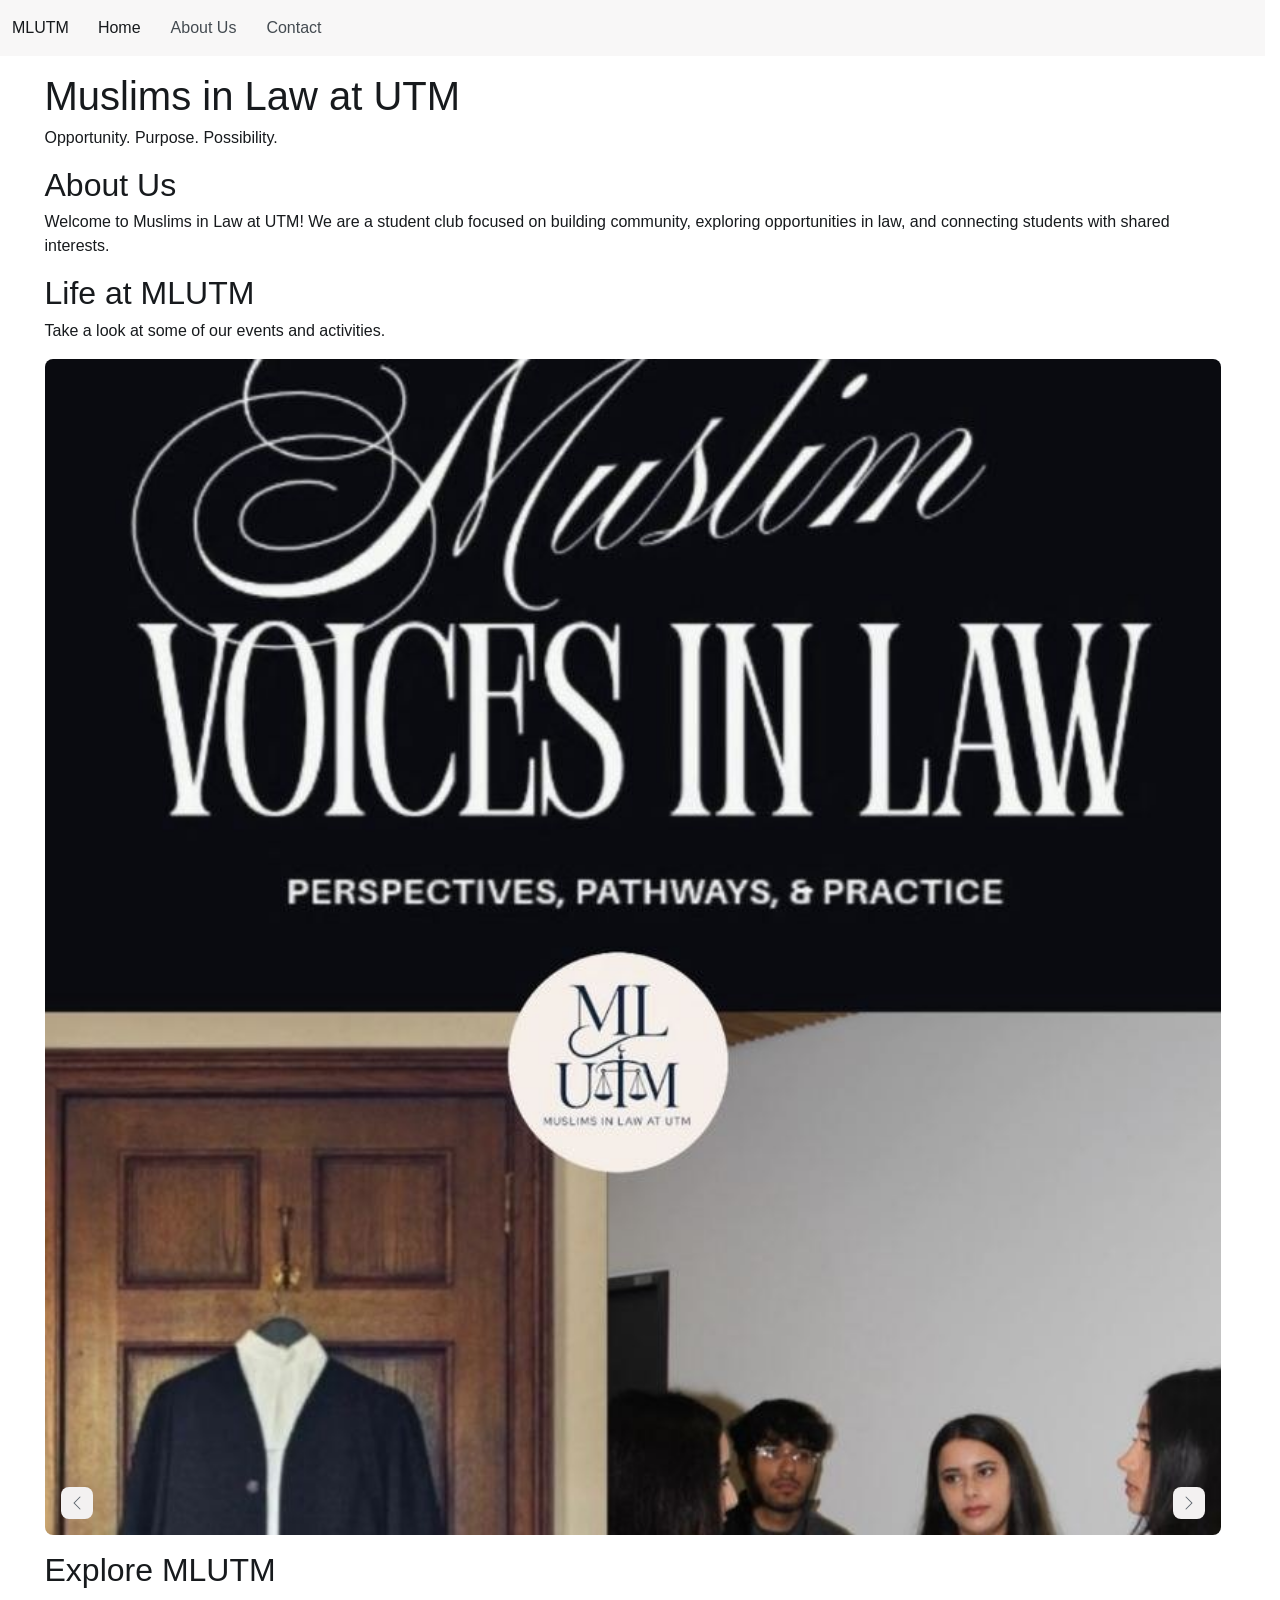
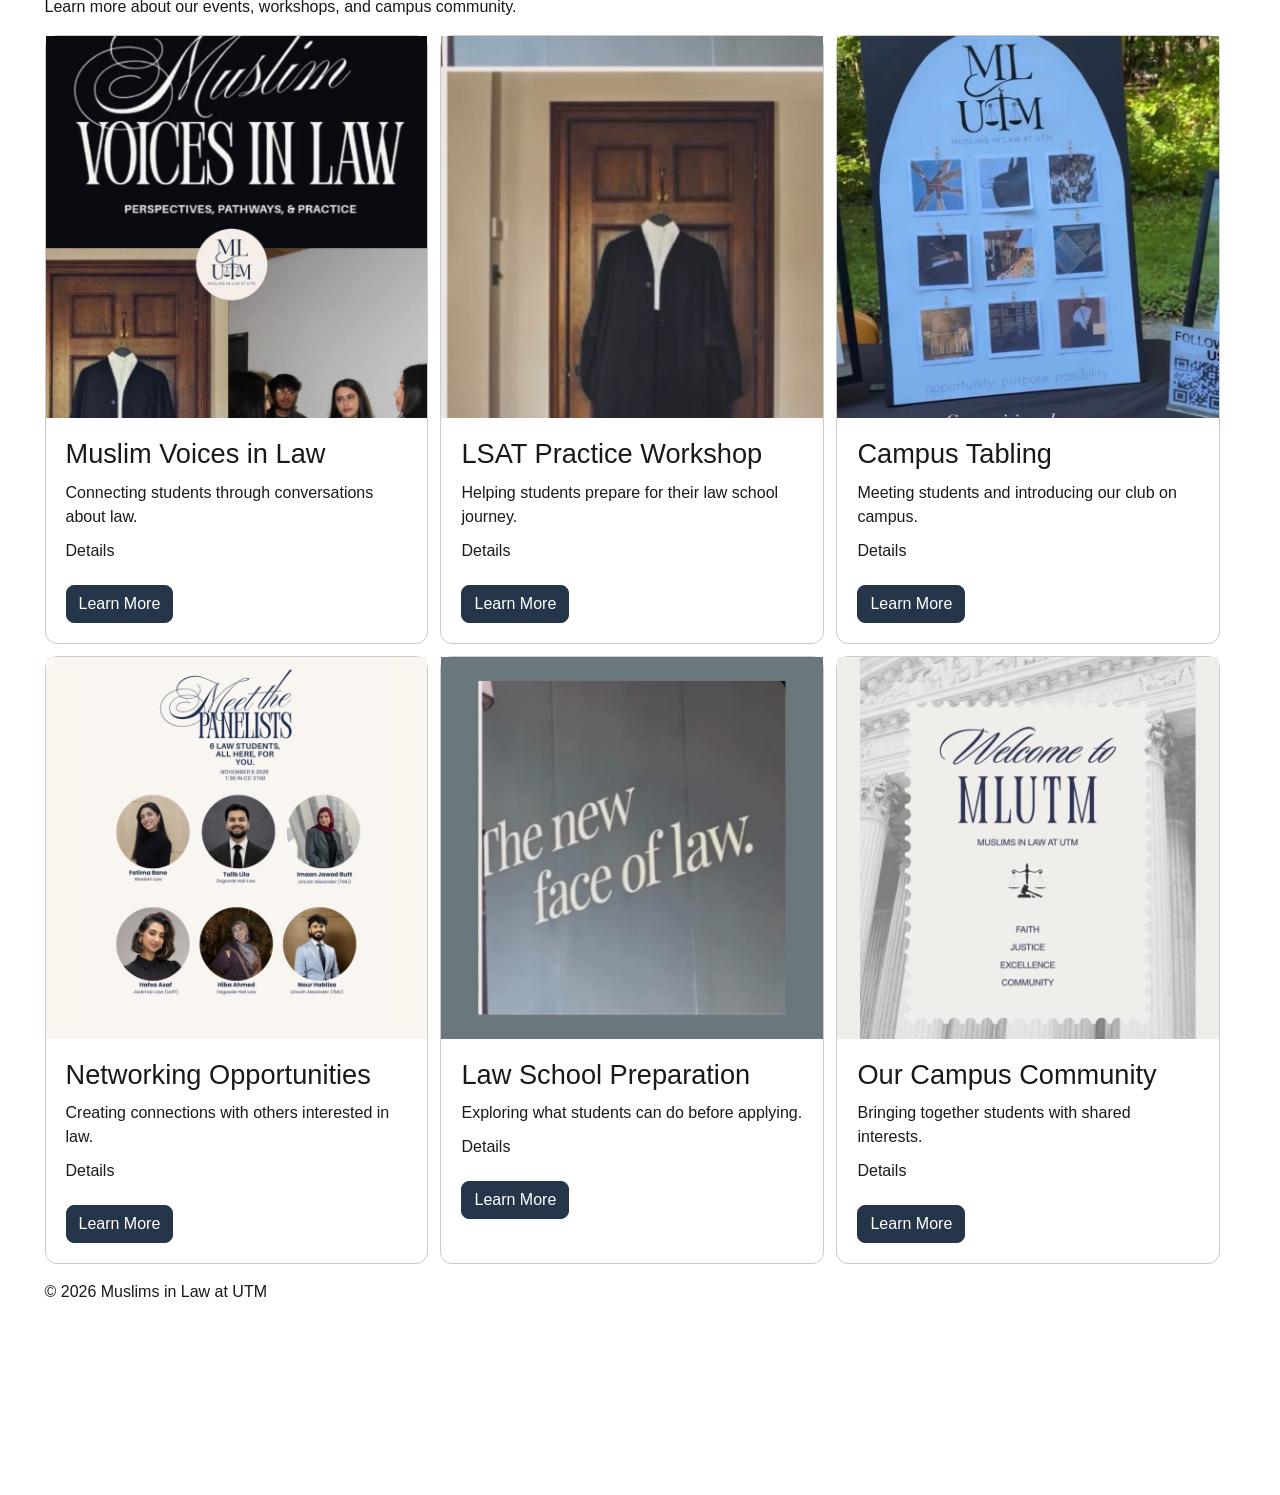
<file: index.html>
<!DOCTYPE html>
<html lang="en">
<head>
    <meta charset="UTF-8">
    <meta name="viewport" content="width=device-width, initial-scale=1.0">
    <title>Home | Muslims in Law at UTM</title>
    <link rel="icon" href="data:,">
    <link rel="stylesheet" href="css/bootstrap.min.css">
    <link rel="stylesheet" href="css/style.css">
    <script type="module" src="js/bootstrap.bundle.min.js"></script>
</head>
<body>

    <!-- Navigation -->
    <nav class="navbar md:navbar-expand bg-1 fg-2">
        <div class="container-fluid">
            <a class="navbar-brand" href="index.html">MLUTM</a>
            <button class="btn-icon navbar-toggler" type="button"
                data-bs-toggle="drawer" data-bs-target="#navbarNav"
                aria-controls="navbarNav" aria-expanded="false"
                aria-label="Toggle navigation">
                <span class="navbar-toggler-icon" aria-hidden="true"></span>
            </button>

            <dialog class="drawer drawer-end" id="navbarNav"
                aria-labelledby="navbarNavLabel">
                <div class="drawer-header">
                    <h2 class="drawer-title" id="navbarNavLabel">Menu</h2>
                    <button class="btn-close" type="button"
                        data-bs-dismiss="drawer" aria-label="Close"></button>
                </div>
                <div class="drawer-body">
                    <ul class="navbar-nav">
                        <li class="nav-item">
                            <a class="nav-link active" aria-current="page"
                                href="index.html">Home</a>
                        </li>
                        <li class="nav-item">
                            <a class="nav-link" href="index.html#about">About Us</a>
                        </li>
                        <li class="nav-item">
                            <a class="nav-link" href="contact.html">Contact</a>
                        </li>
                    </ul>
                </div>
            </dialog>
        </div>
    </nav>

    <main class="container mt-5">

        <!-- Introduction -->
        <section">
            <h1>Muslims in Law at UTM</h1>
            <p>Opportunity. Purpose. Possibility.</p>

            <h2 id="about">About Us</h2>
            <p>Welcome to Muslims in Law at UTM! We are a student club
                focused on building community, exploring opportunities
                in law, and connecting students with shared interests.</p>
        </section>

        <!-- Carousel -->
        <section class="mt-5">
            <h2>Life at MLUTM</h2>
            <p>Take a look at some of our events and activities.</p>

            <div id="clubCarousel" class="carousel carousel-overlay">
                <div class="carousel-inner rounded-5">
                    <div class="carousel-item active">
                        <img src="images/voices-in-law.jpg" class="d-block w-100"
                            alt="Muslim Voices in Law promotional graphic">
                    </div>
                    <div class="carousel-item">
                        <img src="images/lsat-workshop.jpg" class="d-block w-100"
                            alt="Black legal gown hanging on a wooden door">
                    </div>
                    <div class="carousel-item">
                        <img src="images/campus-tabling.jpg" class="d-block w-100"
                            alt="MLUTM campus display with club posters and stickers">
                    </div>
                </div>

                <div class="carousel-overlay-controls">
                    <button class="btn-icon btn-sm btn-subtle theme-secondary"
                        type="button" data-bs-target="#clubCarousel"
                        data-bs-slide="prev">
                        <span class="carousel-icon-prev" aria-hidden="true"></span>
                        <span class="visually-hidden">Previous</span>
                    </button>
                    <button class="btn-icon btn-sm btn-subtle theme-secondary"
                        type="button" data-bs-target="#clubCarousel"
                        data-bs-slide="next">
                        <span class="carousel-icon-next" aria-hidden="true"></span>
                        <span class="visually-hidden">Next</span>
                    </button>
                </div>
            </div>
        </section>

        <!-- Six cards -->
        <section class="mt-5">
            <h2>Explore MLUTM</h2>
            <p>Learn more about our events, workshops, and campus community.</p>

            <div class="row g-4">

                <!-- Card 1 -->
                <div class="col-12 md:col-6 lg:col-4">
                    <div class="card h-100">
                        <img src="images/voices-in-law.jpg" class="w-100"
                            alt="Muslim Voices in Law event graphic">
                        <div class="card-body">
                            <h3 class="card-title">Muslim Voices in Law</h3>
                            <p>Connecting students through conversations about law.</p>
                            <details class="accordion-item">
                                <summary class="accordion-header">Details</summary>
                                <div class="accordion-body">
                                    Our networking event brings students together
                                    to explore different experiences in law.
                                </div>
                            </details>
                            <button class="btn-solid theme-primary mt-4"
                                type="button" data-bs-toggle="dialog"
                                data-bs-target="#eventDialog1">Learn More</button>
                        </div>
                    </div>
                    <dialog class="dialog" id="eventDialog1"
                        aria-labelledby="dialogTitle1">
                        <div class="dialog-header">
                            <h2 id="dialogTitle1">Muslim Voices in Law</h2>
                            <button class="btn-close" type="button"
                                data-bs-dismiss="dialog" aria-label="Close"></button>
                        </div>
                        <div class="dialog-body">
                            A space for students to connect and hear
                            different perspectives on the legal field.
                        </div>
                        <div class="dialog-footer">
                            <button class="btn-solid theme-primary"
                                type="button" data-bs-dismiss="dialog">Close</button>
                        </div>
                    </dialog>
                </div>

                <!-- Card 2 -->
                <div class="col-12 md:col-6 lg:col-4">
                    <div class="card h-100">
                        <img src="images/lsat-workshop.jpg" class="w-100"
                            alt="Black legal gown on a wooden door">
                        <div class="card-body">
                            <h3 class="card-title">LSAT Practice Workshop</h3>
                            <p>Helping students prepare for their law school journey.</p>
                            <details class="accordion-item">
                                <summary class="accordion-header">Details</summary>
                                <div class="accordion-body">
                                    This workshop focuses on LSAT practice
                                    and learning more about the test.
                                </div>
                            </details>
                            <button class="btn-solid theme-primary mt-4"
                                type="button" data-bs-toggle="dialog"
                                data-bs-target="#eventDialog2">Learn More</button>
                        </div>
                    </div>
                    <dialog class="dialog" id="eventDialog2"
                        aria-labelledby="dialogTitle2">
                        <div class="dialog-header">
                            <h2 id="dialogTitle2">LSAT Practice Workshop</h2>
                            <button class="btn-close" type="button"
                                data-bs-dismiss="dialog" aria-label="Close"></button>
                        </div>
                        <div class="dialog-body">
                            Students can practise LSAT questions and
                            become more familiar with the exam.
                        </div>
                        <div class="dialog-footer">
                            <button class="btn-solid theme-primary"
                                type="button" data-bs-dismiss="dialog">Close</button>
                        </div>
                    </dialog>
                </div>

                <!-- Card 3 -->
                <div class="col-12 md:col-6 lg:col-4">
                    <div class="card h-100">
                        <img src="images/campus-tabling.jpg" class="w-100"
                            alt="MLUTM information table with a poster and stickers">
                        <div class="card-body">
                            <h3 class="card-title">Campus Tabling</h3>
                            <p>Meeting students and introducing our club on campus.</p>
                            <details class="accordion-item">
                                <summary class="accordion-header">Details</summary>
                                <div class="accordion-body">
                                    Our tabling activities help students
                                    discover MLUTM and its opportunities.
                                </div>
                            </details>
                            <button class="btn-solid theme-primary mt-4"
                                type="button" data-bs-toggle="dialog"
                                data-bs-target="#eventDialog3">Learn More</button>
                        </div>
                    </div>
                    <dialog class="dialog" id="eventDialog3"
                        aria-labelledby="dialogTitle3">
                        <div class="dialog-header">
                            <h2 id="dialogTitle3">Campus Tabling</h2>
                            <button class="btn-close" type="button"
                                data-bs-dismiss="dialog" aria-label="Close"></button>
                        </div>
                        <div class="dialog-body">
                            Visit our campus table to learn about
                            our club and connect with our team.
                        </div>
                        <div class="dialog-footer">
                            <button class="btn-solid theme-primary"
                                type="button" data-bs-dismiss="dialog">Close</button>
                        </div>
                    </dialog>
                </div>

                <!-- Card 4 -->
                <div class="col-12 md:col-6 lg:col-4">
                    <div class="card h-100">
                        <img src="images/panelists.jpg" class="w-100"
                            alt="Muslim Voices in Law promotional design">
                        <div class="card-body">
                            <h3 class="card-title">Networking Opportunities</h3>
                            <p>Creating connections with others interested in law.</p>
                            <details class="accordion-item">
                                <summary class="accordion-header">Details</summary>
                                <div class="accordion-body">
                                    We hope to make networking feel more
                                    approachable for students.
                                </div>
                            </details>
                            <button class="btn-solid theme-primary mt-4"
                                type="button" data-bs-toggle="dialog"
                                data-bs-target="#eventDialog4">Learn More</button>
                        </div>
                    </div>
                    <dialog class="dialog" id="eventDialog4"
                        aria-labelledby="dialogTitle4">
                        <div class="dialog-header">
                            <h2 id="dialogTitle4">Networking Opportunities</h2>
                            <button class="btn-close" type="button"
                                data-bs-dismiss="dialog" aria-label="Close"></button>
                        </div>
                        <div class="dialog-body">
                            MLUTM encourages students to build connections
                            and explore possible paths in law.
                        </div>
                        <div class="dialog-footer">
                            <button class="btn-solid theme-primary"
                                type="button" data-bs-dismiss="dialog">Close</button>
                        </div>
                    </dialog>
                </div>

                <!-- Card 5 -->
                <div class="col-12 md:col-6 lg:col-4">
                    <div class="card h-100">
                        <img src="images/exploring-law.jpg" class="w-100"
                            alt="Legal gown representing the path to law school">
                        <div class="card-body">
                            <h3 class="card-title">Law School Preparation</h3>
                            <p>Exploring what students can do before applying.</p>
                            <details class="accordion-item">
                                <summary class="accordion-header">Details</summary>
                                <div class="accordion-body">
                                    Learning about admissions and preparation
                                    can help students plan their next steps.
                                </div>
                            </details>
                            <button class="btn-solid theme-primary mt-4"
                                type="button" data-bs-toggle="dialog"
                                data-bs-target="#eventDialog5">Learn More</button>
                        </div>
                    </div>
                    <dialog class="dialog" id="eventDialog5"
                        aria-labelledby="dialogTitle5">
                        <div class="dialog-header">
                            <h2 id="dialogTitle5">Law School Preparation</h2>
                            <button class="btn-close" type="button"
                                data-bs-dismiss="dialog" aria-label="Close"></button>
                        </div>
                        <div class="dialog-body">
                            We want students to feel more informed
                            about preparing for a future in law.
                        </div>
                        <div class="dialog-footer">
                            <button class="btn-solid theme-primary"
                                type="button" data-bs-dismiss="dialog">Close</button>
                        </div>
                    </dialog>
                </div>

                <!-- Card 6 -->
                <div class="col-12 md:col-6 lg:col-4">
                    <div class="card h-100">
                        <img src="images/welcome-mlutm.jpg" class="w-100"
                            alt="Muslims in Law at UTM club display on campus">
                        <div class="card-body">
                            <h3 class="card-title">Our Campus Community</h3>
                            <p>Bringing together students with shared interests.</p>
                            <details class="accordion-item">
                                <summary class="accordion-header">Details</summary>
                                <div class="accordion-body">
                                    MLUTM is a place to meet people, ask
                                    questions, and feel part of a community.
                                </div>
                            </details>
                            <button class="btn-solid theme-primary mt-4"
                                type="button" data-bs-toggle="dialog"
                                data-bs-target="#eventDialog6">Learn More</button>
                        </div>
                    </div>
                    <dialog class="dialog" id="eventDialog6"
                        aria-labelledby="dialogTitle6">
                        <div class="dialog-header">
                            <h2 id="dialogTitle6">Our Campus Community</h2>
                            <button class="btn-close" type="button"
                                data-bs-dismiss="dialog" aria-label="Close"></button>
                        </div>
                        <div class="dialog-body">
                            Our club brings students together through
                            events, conversations, and campus activities.
                        </div>
                        <div class="dialog-footer">
                            <button class="btn-solid theme-primary"
                                type="button" data-bs-dismiss="dialog">Close</button>
                        </div>
                    </dialog>
                </div>

            </div>
        </section>
    </main>

    <footer class="container mt-5">
        <p>&copy; 2026 Muslims in Law at UTM</p>
    </footer>

</body>
</html>
</file>
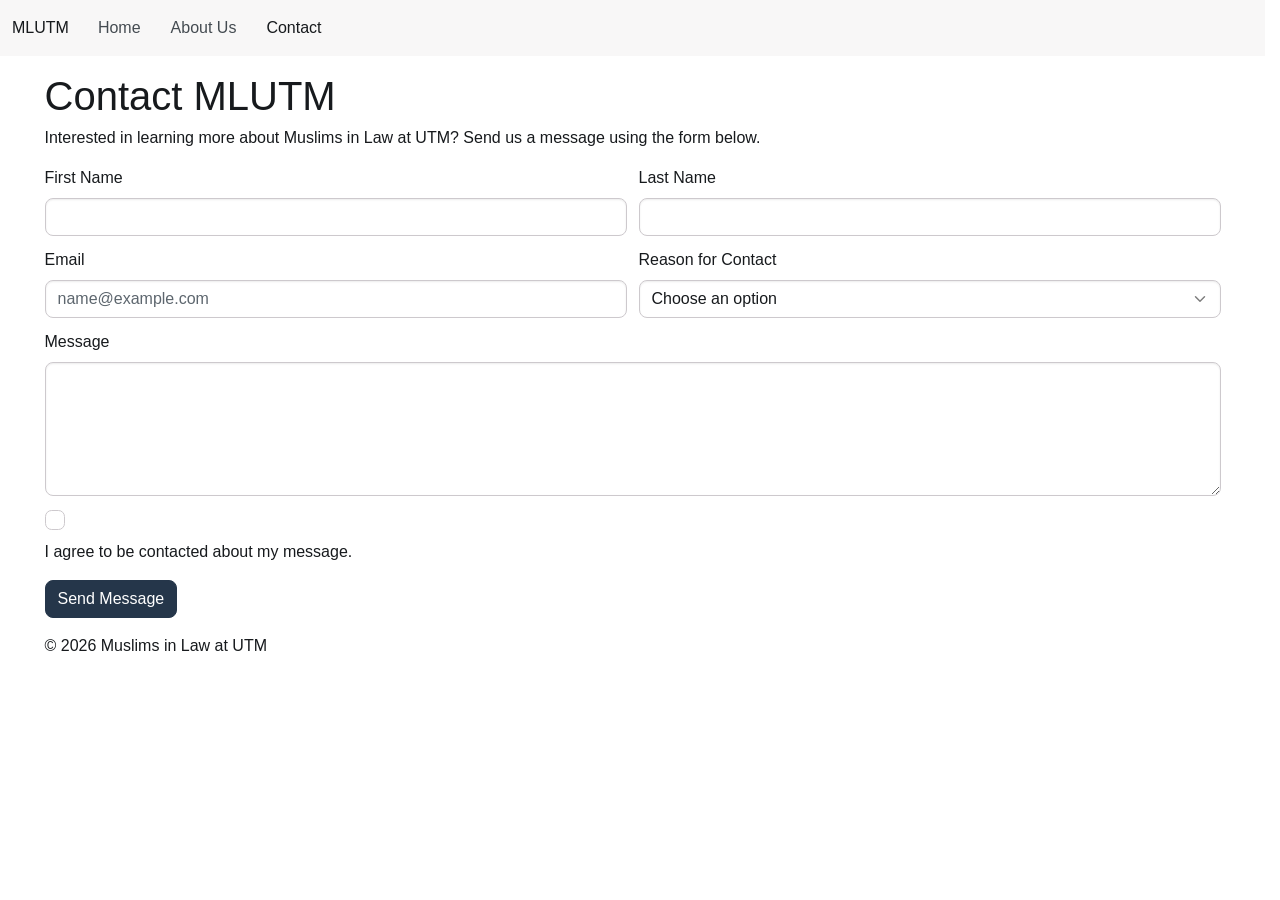
<file: contact.html>
<!DOCTYPE html>
<html lang="en">
<head>
    <meta charset="UTF-8">
    <meta name="viewport" content="width=device-width, initial-scale=1.0">
    <title>Contact | Muslims in Law at UTM</title>
    <link rel="icon" href="data:,">
    <link rel="stylesheet" href="css/bootstrap.min.css">
    <link rel="stylesheet" href="css/style.css">
    <script type="module" src="js/bootstrap.bundle.min.js"></script>
</head>
<body>

    <!-- Navigation -->
    <nav class="navbar md:navbar-expand bg-1 fg-2">
        <div class="container-fluid">
            <a class="navbar-brand" href="index.html">MLUTM</a>

            <button class="btn-icon navbar-toggler" type="button"
                data-bs-toggle="drawer"
                data-bs-target="#navbarNav"
                aria-controls="navbarNav"
                aria-expanded="false"
                aria-label="Toggle navigation">
                <span class="navbar-toggler-icon" aria-hidden="true"></span>
            </button>

            <dialog class="drawer drawer-end" id="navbarNav"
                aria-labelledby="navbarNavLabel">
                <div class="drawer-header">
                    <h2 class="drawer-title" id="navbarNavLabel">Menu</h2>
                    <button type="button" class="btn-close"
                        data-bs-dismiss="drawer"
                        aria-label="Close"></button>
                </div>

                <div class="drawer-body">
                    <ul class="navbar-nav">
                        <li class="nav-item">
                            <a class="nav-link"
                                href="index.html">Home</a>
                        </li>
                        <li class="nav-item">
                            <a class="nav-link"
                                href="index.html#about">About Us</a>
                        </li>
                        <li class="nav-item">
                            <a class="nav-link active"
                                aria-current="page"
                                href="contact.html">Contact</a>
                        </li>
                    </ul>
                </div>
            </dialog>
        </div>
    </nav>

    <!-- Contact page -->
    <main class="container mt-5">
        <h1>Contact MLUTM</h1>
        <p>
            Interested in learning more about Muslims in Law
            at UTM? Send us a message using the form below.
        </p>

        <!-- Contact form -->
        <form class="mx-auto mt-5">

            <div class="row g-4">

                <!-- First name -->
                <div class="col-12 md:col-6">
                    <div class="form-field">
                        <label for="firstName" class="form-label">
                            First Name
                        </label>
                        <input type="text"
                            class="form-control"
                            id="firstName"
                            name="firstName"
                            required>
                    </div>
                </div>

                <!-- Last name -->
                <div class="col-12 md:col-6">
                    <div class="form-field">
                        <label for="lastName" class="form-label">
                            Last Name
                        </label>
                        <input type="text"
                            class="form-control"
                            id="lastName"
                            name="lastName"
                            required>
                    </div>
                </div>

                <!-- Email -->
                <div class="col-12 md:col-6">
                    <div class="form-field">
                        <label for="email" class="form-label">
                            Email
                        </label>
                        <input type="email"
                            class="form-control"
                            id="email"
                            name="email"
                            placeholder="name@example.com"
                            required>
                    </div>
                </div>

                <!-- Reason for contacting -->
                <div class="col-12 md:col-6">
                    <div class="form-field">
                        <label for="contactReason" class="form-label">
                            Reason for Contact
                        </label>
                        <select class="form-control"
                            id="contactReason"
                            name="contactReason"
                            required>
                            <option value="">Choose an option</option>
                            <option value="events">
                                Events and Workshops
                            </option>
                            <option value="membership">
                                Club Membership
                            </option>
                            <option value="networking">
                                Networking Opportunities
                            </option>
                            <option value="other">
                                Other Questions
                            </option>
                        </select>
                    </div>
                </div>

                <!-- Message -->
                <div class="col-12">
                    <div class="form-field">
                        <label for="message" class="form-label">
                            Message
                        </label>
                        <textarea class="form-control"
                            id="message"
                            name="message"
                            rows="5"
                            required></textarea>
                    </div>
                </div>

                <!-- Consent checkbox -->
                <div class="col-12">
                    <div class="form-field">
                        <input type="checkbox"
                            class="check"
                            id="consent"
                            name="consent"
                            required>
                        <label for="consent" class="form-label">
                            I agree to be contacted about my message.
                        </label>
                    </div>
                </div>

            </div>

            <button type="submit"
                class="btn-solid theme-primary mt-5">
                Send Message
            </button>

        </form>
    </main>

    <footer class="container mt-5">
        <p>&copy; 2026 Muslims in Law at UTM</p>
    </footer>

</body>
</html>
</file>
<file: css/style.css>
:root {
    --bs-primary-bg: #25364a;
    --bs-primary-fg: #25364a;
    --bs-primary-fg-emphasis: #172434;
    --bs-primary-border: #25364a;
    --bs-primary-focus-ring: #25364a;
    --bs-primary-contrast: #ffffff;
}

.btn-solid.theme-primary {
    --bs-theme-bg: #25364a;
    --bs-theme-border: #25364a;
    --bs-theme-contrast: #ffffff;
}
</file>
